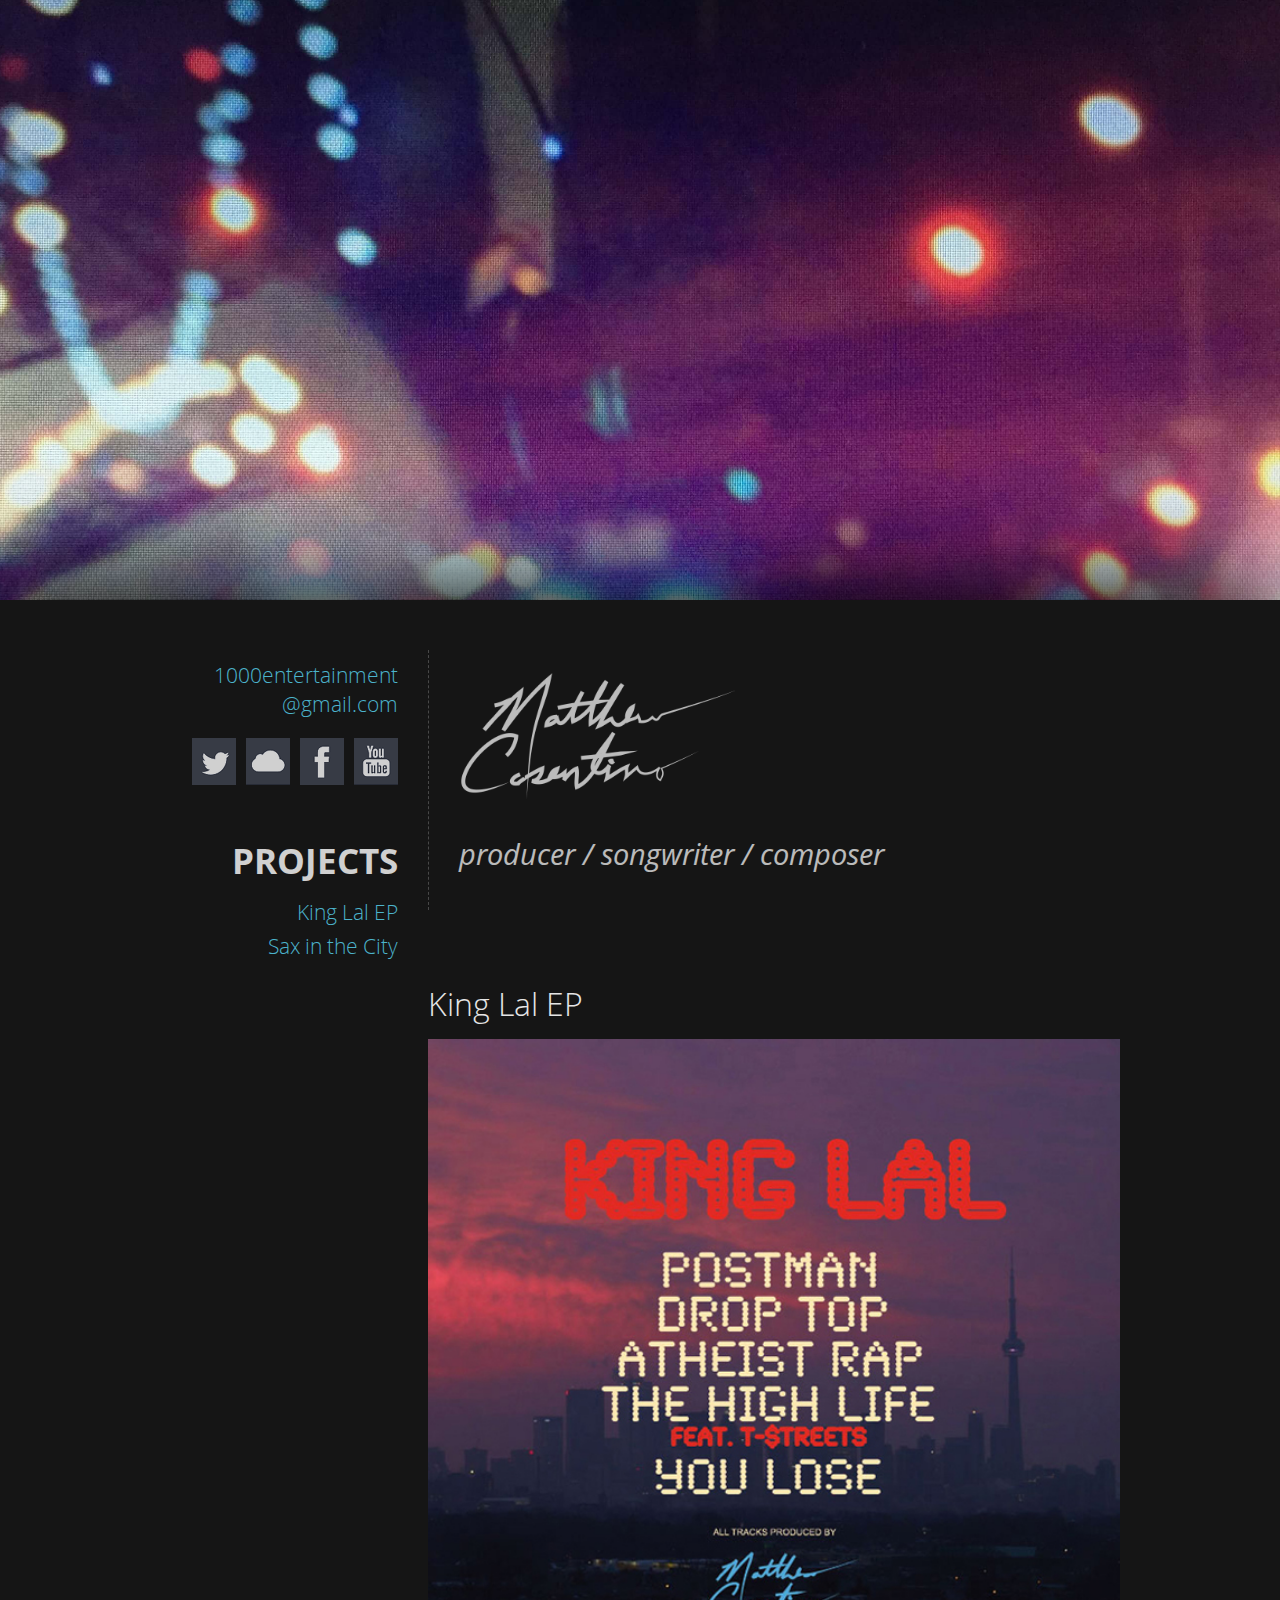
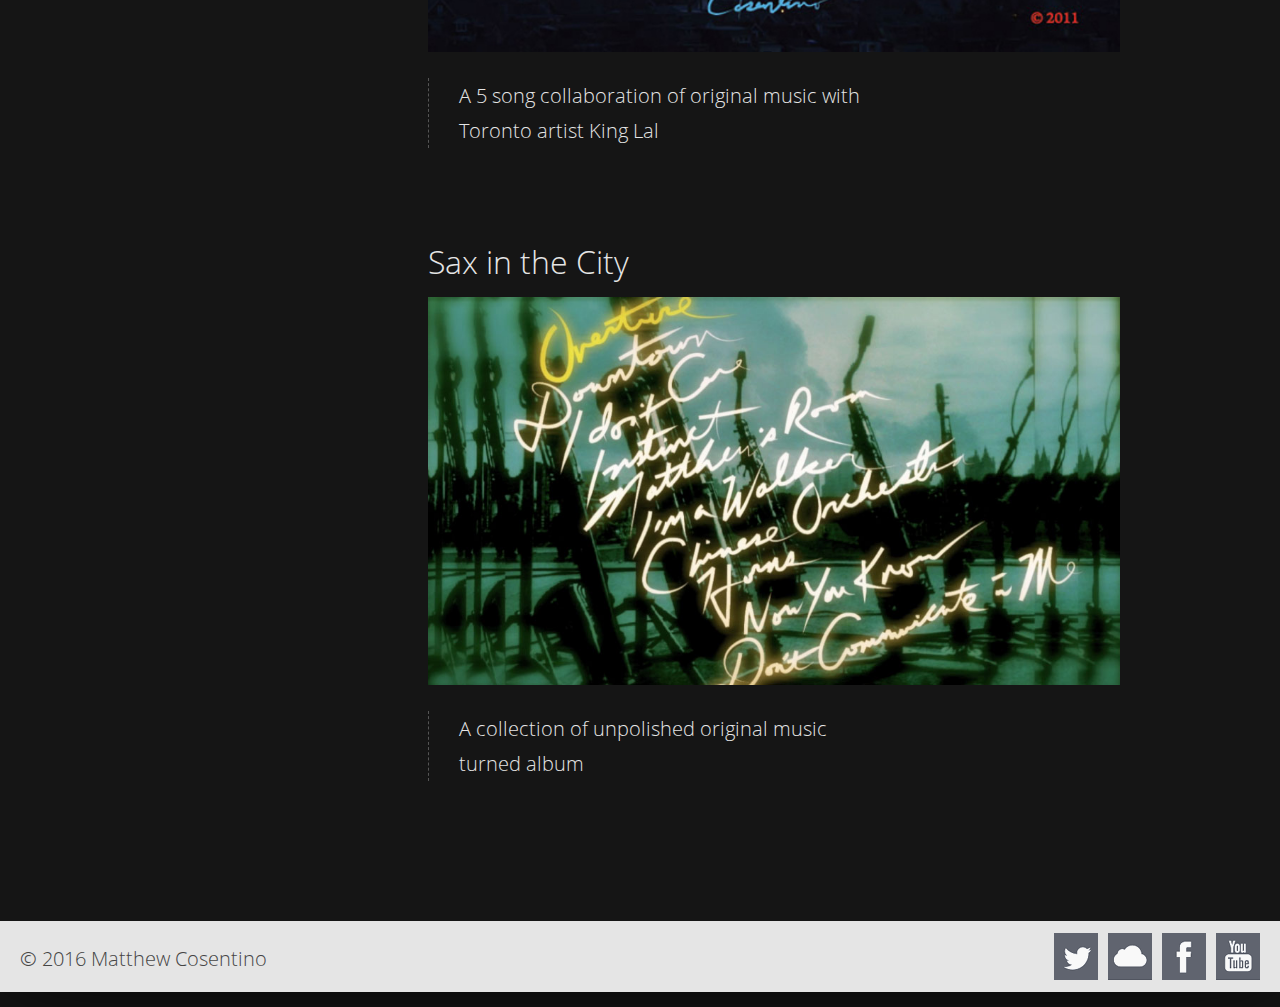
<file: index.html>
<!DOCTYPE html>
<html lang="en">
	<head>
		<meta charset="utf-8">
		<meta name="viewport" content="user-scalable=no, initial-scale=1, maximum-scale=1, minimum-scale=1, width=device-width">
		
		<title>Matthew Cosentino</title>
		<link rel="stylesheet" type="text/css" href="css/layout.css" />
		<link rel="stylesheet" type="text/css" href="css/theme.css" />
	</head>
	<body>
		<header>
			<img src="assets/header.jpg" alt="Matthew Consentino" />
		</header>
		<div class="Wrapper">
		<section class="Content">
			<aside>
				<div class="Contact">
					<div class="Email">
						<a href="mailto:1000entertainment@gmail.com">1000entertainment<br />@gmail.com</a>
					</div>
					<menu class="SocialLinks">
						<li>
							<a href="https://www.youtube.com/channel/UC0ptZTEW4P1h0CgEtrtGnBw/videos" title="Youtube" rel="nofollow">
								<img src="assets/icons/youtube.png" />
							</a>
						</li>
						<li>
							<a href="https://www.facebook.com/pages/Matthew-Cosentino-Producer/614988821902700" title="Facebook" rel="nofollow">
								<img src="assets/icons/facebook.png" />
							</a>
						</li>
						<li>
							<a href="https://www.soundcloud.com/1000melodies" title="Soundcloud" rel="nofollow">
								<img src="assets/icons/soundcloud.png" />
							</a>
						</li>
						<li>
							<a href="https://twitter.com/1000melodies" title="Twitter" rel="nofollow">
								<img src="assets/icons/twitter.png" />
							</a>
						</li>
					</menu>
				</div>
				
				<div class="Projects">
					<h2>Projects</h2>
					<nav>
						<li><a href="#king-lal">King Lal EP</a></li>
						<li><a href="#sax-in-the-city">Sax in the City</a></li>
					</nav>
				</div>
			</aside>
			
			<!-- List of articles: -->
			<section class="Projects">
				<blockquote>
					<img src="assets/matthew-consentino-logo_light.png" style="display:block; width:60%; margin-bottom:20px;" />
					producer / songwriter / composer
				</blockquote>
				
				<article>
					<h1><a name="king-lal">King Lal EP</a></h1>
					<div class="Header">
						<!-- VIDEO -->
						<div class="Video" id="NxnRT4-DLws" width="100%" height="390"></div>
						<img src="assets/king-lal-02.jpg" />
					</div>
					<section class="Info">
						<p>
							A 5 song collaboration of original music with Toronto
							artist King Lal
						</p>
						<!-- VIDEO -->
						<div class="Video" id="hlbVFUhHkY0" width="100%" height="240"></div>
					</section>
				</article>
				
				<article>
					<h1><a name="sax-in-the-city">Sax in the City</a></h1>
					<div class="Header">
						<!-- VIDEO -->
						<div class="Video" id="PRXDmzLl4oU" width="100%" height="390"></div>
						<img src="assets/sax-02.jpg" />
					</div>
					<section class="Info">
						<p>
							A collection of unpolished original music turned album
						</p>
						<!-- VIDEO -->
						<div class="Video" id="ABYwDNFXPqI" width="100%" height="236"></div>
					</section>
				</article>
			</section>
		</section>
		<footer>
			<span>&copy; 2016 Matthew Cosentino</span>
			<menu class="SocialLinks">
				<li>
					<a href="https://www.youtube.com/channel/UC0ptZTEW4P1h0CgEtrtGnBw/videos" title="Youtube" rel="nofollow">
						<img src="assets/icons/youtube.png" />
					</a>
				</li>
				<li>
					<a href="https://www.facebook.com/pages/Matthew-Cosentino-Producer/614988821902700" title="Facebook" rel="nofollow">
						<img src="assets/icons/facebook.png" />
					</a>
				</li>
				<li>
					<a href="https://www.soundcloud.com/1000melodies" title="Soundcloud" rel="nofollow">
						<img src="assets/icons/soundcloud.png" />
					</a>
				</li>
				<li>
					<a href="https://twitter.com/1000melodies" title="Twitter" rel="nofollow">
						<img src="assets/icons/twitter.png" />
					</a>
				</li>
			</menu>
		</footer>
		</div>
		
		<script type="text/javascript" src="js/index.js"></script>
		<script type="text/javascript">
			var tag = document.createElement('script');
			tag.src = 'https://www.youtube.com/iframe_api';
			var firstScriptTag = document.getElementsByTagName('script')[0];
			firstScriptTag.parentNode.insertBefore(tag, firstScriptTag);
			
			var _videos = document.getElementsByClassName('Video');
			function onYouTubeIframeAPIReady() {
				var vids = Array.from(_videos);
				vids.forEach(function(vid) {
					var player = new YT.Player(vid.id, {
						width: vid.getAttribute('width'),
						height: vid.getAttribute('height'),
						videoId: vid.id
					});
				});
			}
		</script>
	</body>
</html>
</file>
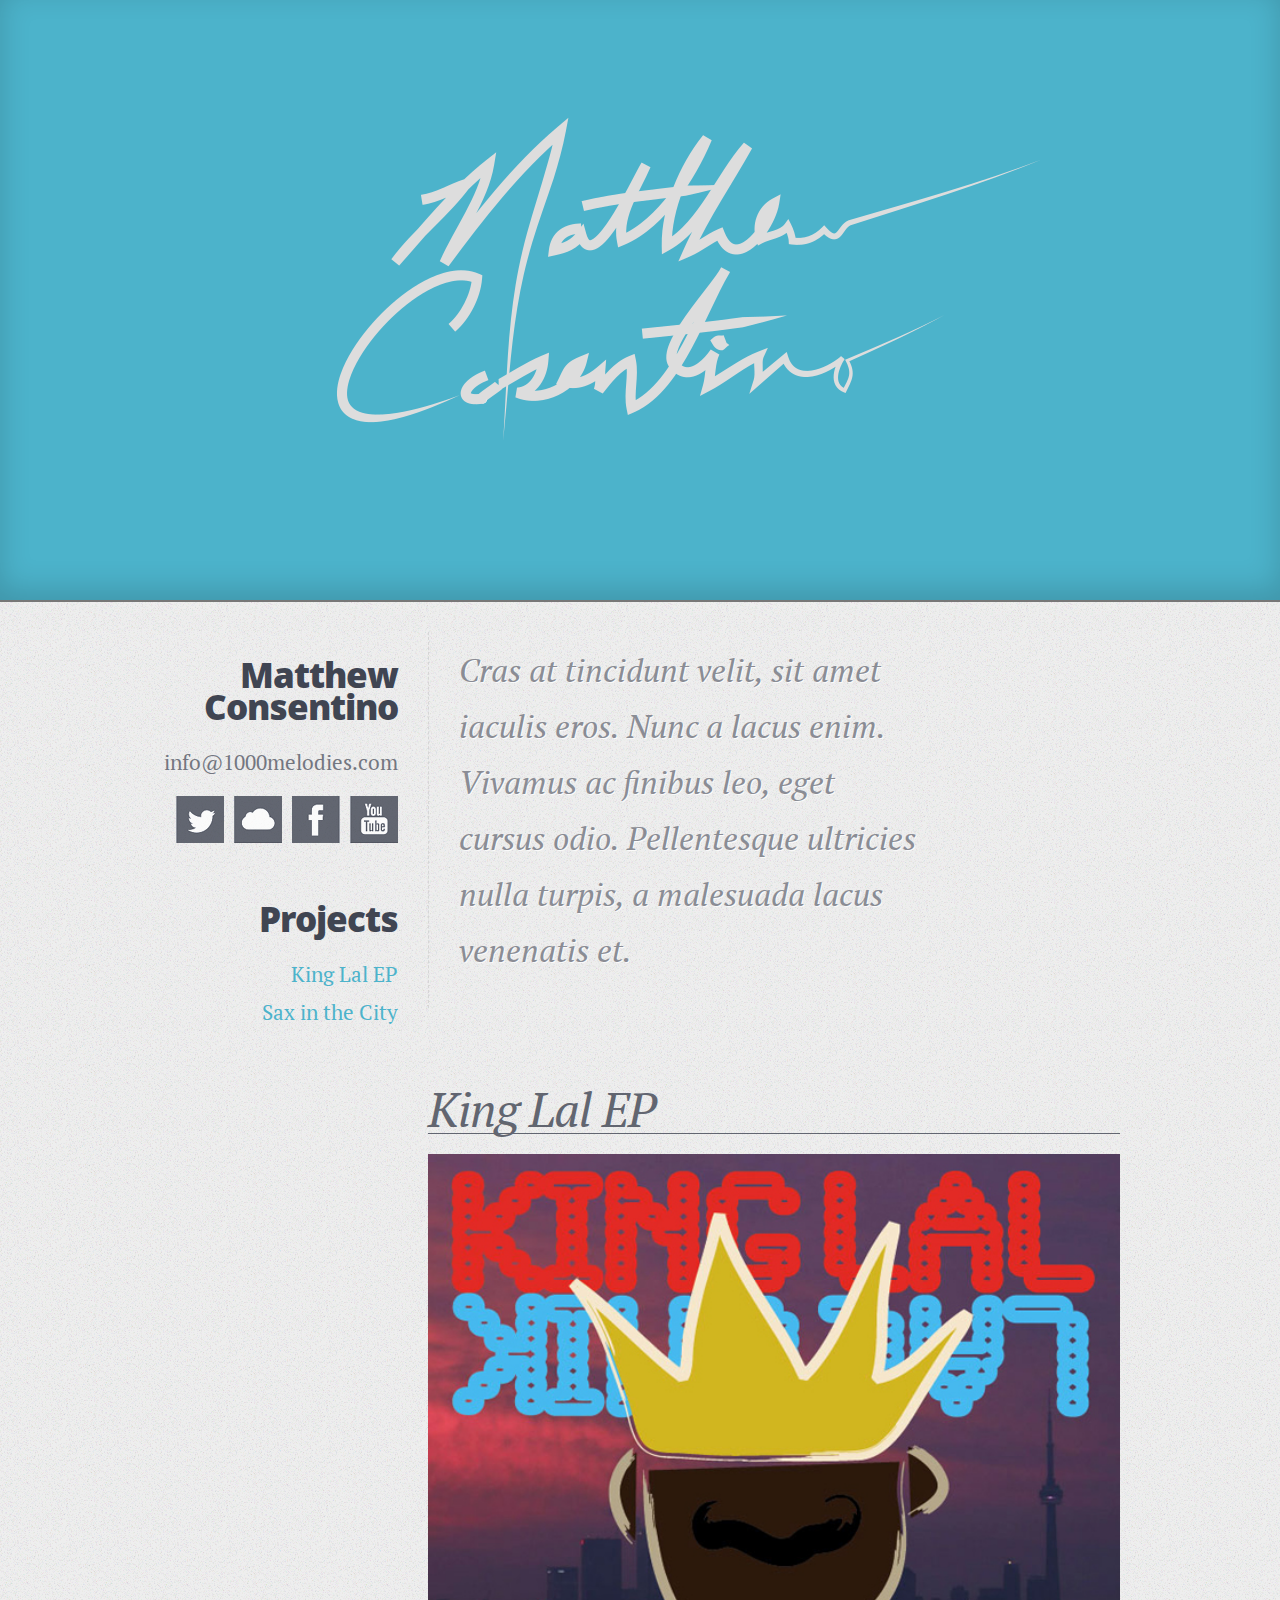
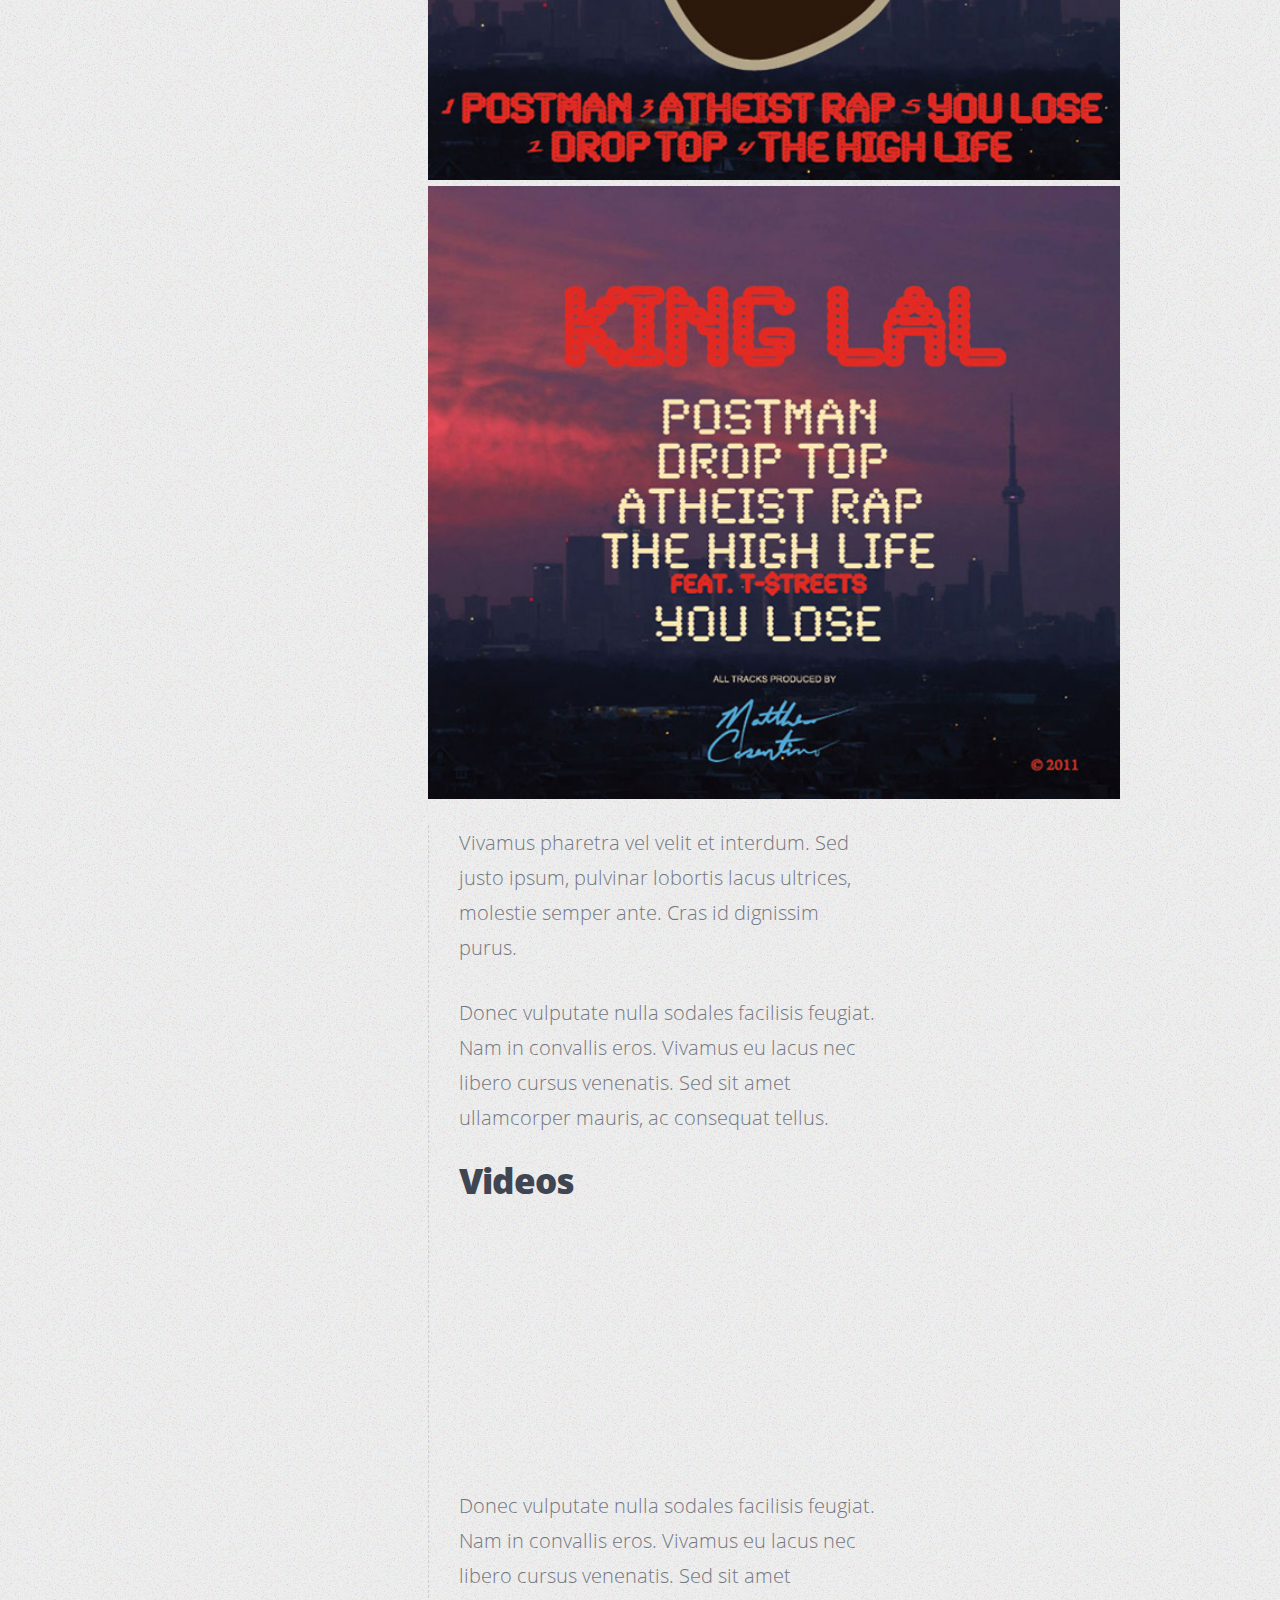
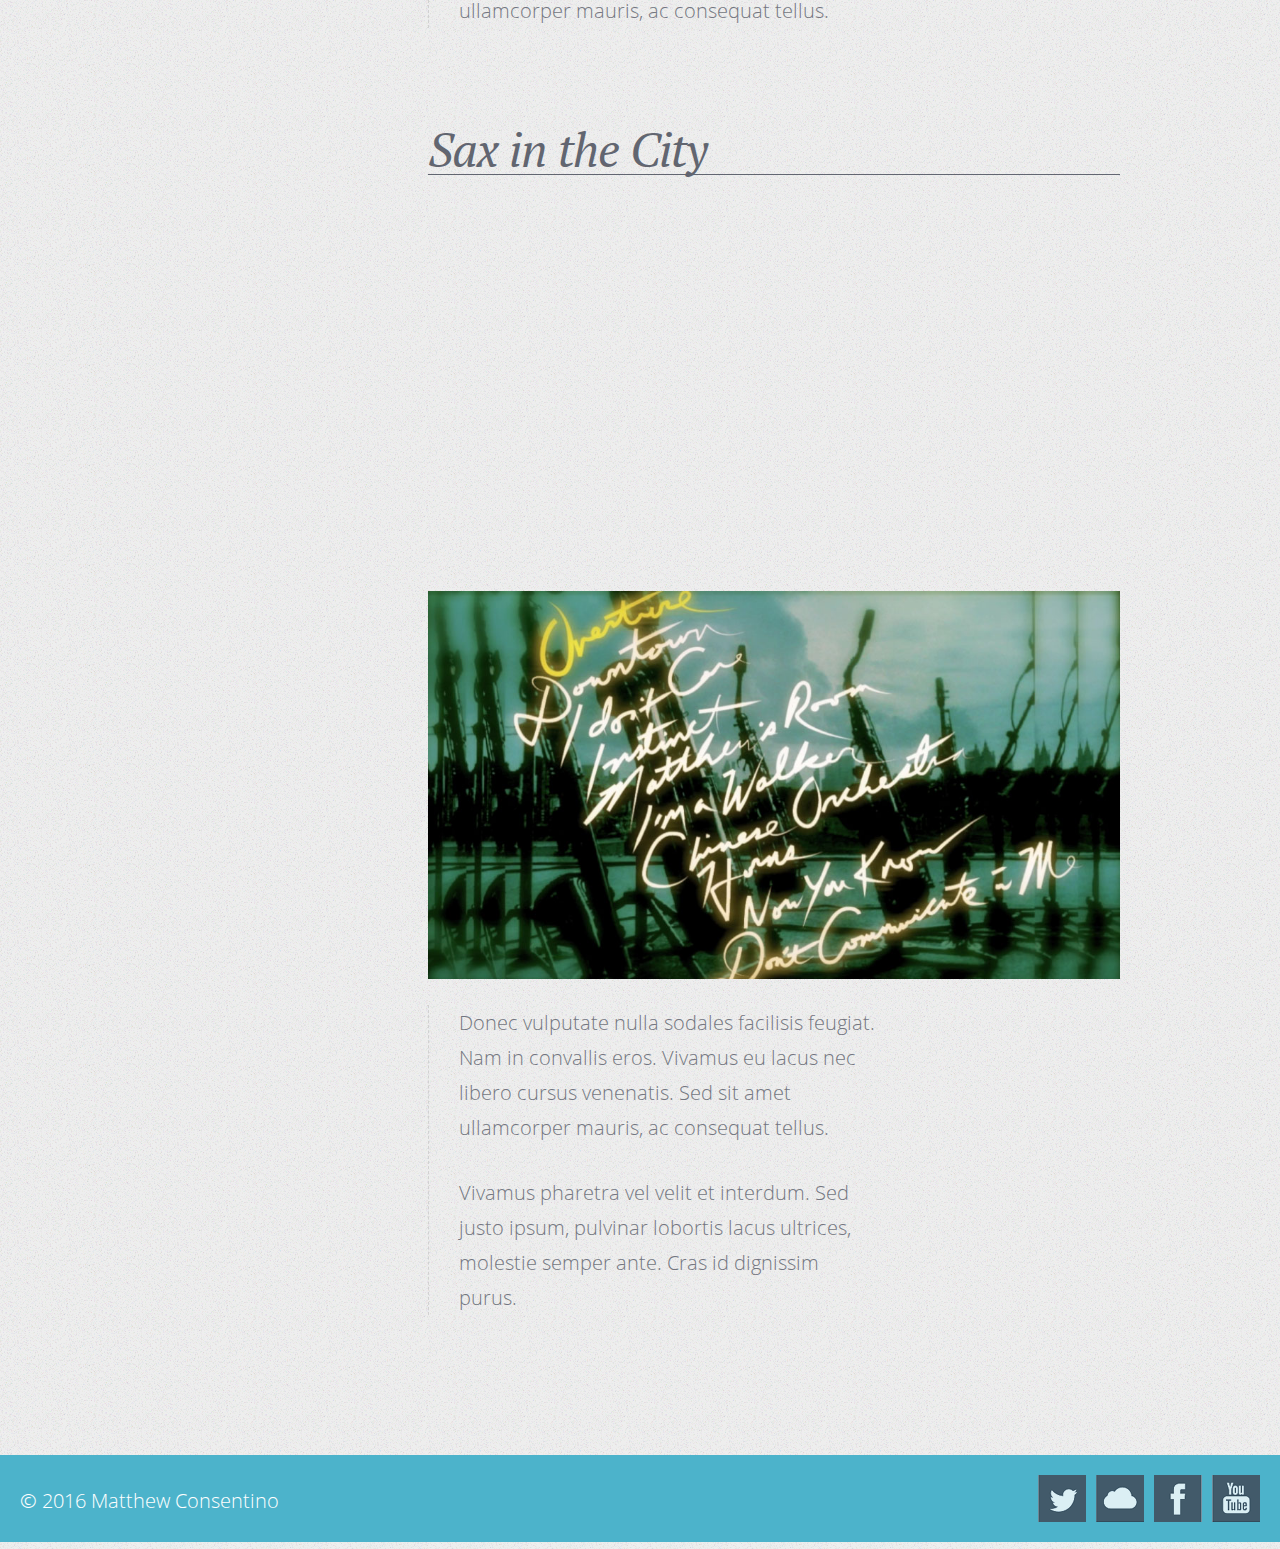
<file: www/index.html>
<!DOCTYPE html>
<html lang="en">
	<head>
		<meta charset="utf-8">
		<meta name="viewport" content="user-scalable=no, initial-scale=1, maximum-scale=1, minimum-scale=1, width=device-width">
		
		<title>Matthew Consentino</title>
		<link rel="stylesheet" type="text/css" href="css/layout.css" />
		<link rel="stylesheet" type="text/css" href="css/theme.css" />
	</head>
	<body>
		<header>
			<h1>
				<img src="assets/matthew-consentino-logo.png" alt="Matthew Consentino" />
			</h1>
		</header>
		<div class="Wrapper">
		<section class="Content">
			<aside>
				<div class="Contact">
					<h2>Matthew Consentino</h2>
					<div class="Email">
						info@1000melodies.com
					</div>
					<menu class="SocialLinks">
						<li>
							<a href="https://www.youtube.com/channel/UC0ptZTEW4P1h0CgEtrtGnBw/videos" title="Youtube" rel="nofollow">
								<img src="assets/icons/youtube.png" />
							</a>
						</li>
						<li>
							<a href="https://www.facebook.com/pages/Matthew-Cosentino-Producer/614988821902700" title="Facebook" rel="nofollow">
								<img src="assets/icons/facebook.png" />
							</a>
						</li>
						<li>
							<a href="https://www.soundcloud.com/1000melodies" title="Soundcloud" rel="nofollow">
								<img src="assets/icons/soundcloud.png" />
							</a>
						</li>
						<li>
							<a href="https://twitter.com/1000melodies" title="Twitter" rel="nofollow">
								<img src="assets/icons/twitter.png" />
							</a>
						</li>
					</menu>
				</div>
				
				<div class="Projects">
					<h2>Projects</h2>
					<nav>
						<li><a href="#king-lal">King Lal EP</a></li>
						<li><a href="#sax-in-the-city">Sax in the City</a></li>
					</nav>
				</div>
			</aside>
			
			<!-- List of articles: -->
			<section class="Projects">
				<blockquote>
					Cras at tincidunt velit, sit amet iaculis eros. Nunc a lacus enim. Vivamus ac finibus leo, eget cursus odio. Pellentesque ultricies nulla turpis, a malesuada lacus venenatis et.
				</blockquote>
				
				<article>
					<h1>King Lal EP</h1>
					<div class="Header">
						<img src="assets/king-lal-01.jpg" /><br />
						<img src="assets/king-lal-02.jpg" />
					</div>
					<section class="Info">
						<p>
							Vivamus pharetra vel velit et interdum. Sed justo ipsum, pulvinar lobortis lacus ultrices, molestie semper ante. Cras id dignissim purus.
						</p>
						<p>
							Donec vulputate nulla sodales facilisis feugiat. Nam in convallis eros. Vivamus eu lacus nec libero cursus venenatis. Sed sit amet ullamcorper mauris, ac consequat tellus.
						</p>
						<h2>Videos</h2>
						<!-- <iframe width="100%" height="236" src="https://www.youtube.com/embed/NxnRT4-DLws" frameborder="0" allowfullscreen></iframe> -->
						<iframe width="100%" height="240" src="https://www.youtube.com/embed/hlbVFUhHkY0" frameborder="0" allowfullscreen></iframe>
						<p>
							Donec vulputate nulla sodales facilisis feugiat. Nam in convallis eros. Vivamus eu lacus nec libero cursus venenatis. Sed sit amet ullamcorper mauris, ac consequat tellus.
						</p>
					</section>
				</article>
				
				<article>
					<h1>Sax in the City</h1>
					<div class="Header">
						<iframe width="100%" height="390" src="https://www.youtube.com/embed/PRXDmzLl4oU" frameborder="0" allowfullscreen></iframe>
						<img src="assets/sax-02.jpg" />
					</div>
					<section class="Info">
						<p>
							Donec vulputate nulla sodales facilisis feugiat. Nam in convallis eros. Vivamus eu lacus nec libero cursus venenatis. Sed sit amet ullamcorper mauris, ac consequat tellus.
						</p>
						<p>
							Vivamus pharetra vel velit et interdum. Sed justo ipsum, pulvinar lobortis lacus ultrices, molestie semper ante. Cras id dignissim purus.
						</p>
						<!-- <iframe width="100%" height="236" src="https://www.youtube.com/embed/ABYwDNFXPqI" frameborder="0" allowfullscreen></iframe> -->
					</section>
				</article>
			</section>
		</section>
		<footer>
			<span>&copy; 2016 Matthew Consentino</span>
			<menu class="SocialLinks">
				<li>
					<a href="https://www.youtube.com/channel/UC0ptZTEW4P1h0CgEtrtGnBw/videos" title="Youtube" rel="nofollow">
						<img src="assets/icons/youtube.png" />
					</a>
				</li>
				<li>
					<a href="https://www.facebook.com/pages/Matthew-Cosentino-Producer/614988821902700" title="Facebook" rel="nofollow">
						<img src="assets/icons/facebook.png" />
					</a>
				</li>
				<li>
					<a href="https://www.soundcloud.com/1000melodies" title="Soundcloud" rel="nofollow">
						<img src="assets/icons/soundcloud.png" />
					</a>
				</li>
				<li>
					<a href="https://twitter.com/1000melodies" title="Twitter" rel="nofollow">
						<img src="assets/icons/twitter.png" />
					</a>
				</li>
			</menu>
		</footer>
		</div>
		<script type="text/javascript" src="js/index.js"></script>
	</body>
</html>
</file>
<file: css/layout.css>
body {
	font-size:15pt;
	padding:0;
	margin:0;
}

img {
	width:100%;
}

h1, h2, h3, h4, h5, h6 {
	margin:0.5em 0 0.6125em;
}

h1 {
	font-size:24pt;
}

h2 {
	font-size:26pt;
}

blockquote {
	padding:10px 0 30px 30px;
	margin:-10px 0 30px;
	font-style:italic;
	line-height:1.75em;
	max-width:460px;
	font-size:22pt;
}

p {
	line-height:1.75em;
	margin:20px 0 30px;
}

header {
	position:relative;
	z-index:-1;
	height:80vh;
	max-height:600px;
	text-align:center;
	
	display:flex;
	flex-direction:column;
	flex-wrap:nowrap;
	justify-content:center;
	align-items: center;
	
	overflow:hidden;
}

header img {
	width:125%;
}

header span {
	display:none;
}

footer {
	padding:12px 20px 12px;
	margin:0;
}

article {
	margin:80px 0 100px;
}

article section.Info {
	max-width:420px;
	padding-left:30px;
}

aside {
	width:220px;
	text-align:right;
	margin-right:30px;
	flex-grow:1;
	flex-basis:220px;
	padding:40px 0 0;
}

nav {
	padding:0;
	margin:0 0 40px;
	list-style:none;
}

nav li {
	margin-bottom:5px;
	font-size:16pt;
}

menu {
	padding:0;
	margin:20px 0 60px;
	list-style:none;
}

menu::after {
	content:".";
	clear:both;
	display:block;
	height:0;
	visibility:hidden;
}

menu li {
	display:inline;
	float:right;
	margin-left:10px;
}

menu li a {
	display:block;
	width:44px;
	height:47px;
	overflow:hidden;
	opacity:0.8;
}

menu li a img {
	position:relative;
	left:-2px;
	width:auto;
}

menu li a:hover {
	opacity:1;
}

footer::after {
	content:".";
	display:block;
	height:0;
	visibility:hidden;
	clear:both;
}

footer > span {
	float:left;
	display:block;
	padding-top:12px;
}

footer menu {
	margin:0;
}

section.Content {
	display:flex;
	flex-direction:row;
	flex-wrap:nowrap;
	align-items:flex-start;;
	justify-content:flex-start;
	
	position:relative;
	z-index:1;
	
	min-height:20vh;
	max-width:960px;
	margin:0 auto;
	padding:20px 0 0;
}

section.Projects {
	flex-grow:3;
	flex-basis:calc(100% - 320px);
	padding:40px 0;
}

.Email {
	font-size:16pt;
}

@media (max-width:999px) {
	section.Content {
		display:block;
		padding:0 20px;
	}
	
	aside {
		width:auto;
		float:right;
		clear:left;
		margin-right:0;
		margin-left:30px;
		max-width:240px;
		padding-top:20px;
	}
	
	blockquote {
		border:none !important;
		padding-left:0;
	}
}

@media (max-width:669px) {
	blockquote {
		font-size:18pt;
	}
	
	h1 {
		font-size:18pt;
	}
	
	h2 {
		font-size:22pt;
	}
	
	.Email {
		font-size:14pt;
	}
	
	aside nav li {
		font-size:14pt;
	}
	
	header {
		max-height:460px;
	}
}

@media (max-width:574px) {
	aside {
		width:auto;
		clear:none;
		float:none;
		max-width:none;
		margin:0;
	}
	
	aside::after {
		content:".";
		clear:both;
		display:block;
		height:0;
		visibility:hidden;
	}
	
	aside .Contact {
		float:right;
		max-width:240px;
	}
	
	aside .Projects {
		float:left;
		text-align:left;
		margin-right:20px;
	}
	
	aside nav, aside menu {
		margin-bottom:0;
	}
	
	blockquote {
		margin:0;
		padding:0;
		font-size:15pt;
	}
	
	article {
		margin-top:60px;
	}
	
	section.Info {
		padding:0 !important;
		border:none !important;
	}
	
	header {
		max-height:320px;
	}
}

@media (max-width:559px) {
	footer span {
		float:none;
		padding:0 0 10px 0;
	}
	
	footer menu li {
		float:left;
		margin:0 10px 0 0;
	}
}

@media (max-width:439px) {
	aside::after {
		clear:none;
	}
	
	aside .Projects {
		float:none;
	}
	
	aside .Contact {
		float:none;
		text-align:left;
		margin-bottom:40px;
	}
	
	aside .Contact li {
		float:left;
		margin:0 10px 0 0;
	}
	
	header {
		max-height:280px;
	}
}
</file>
<file: css/theme.css>
/*

	FONTS, BABY

*/

/* Open Sans - Light */
@font-face {
	font-family:"Open Sans";
	font-style:normal;
	font-weight:lighter;
	src:url("fonts/Open_Sans/OpenSans-Light.ttf");
}
/* Open Sans - Light Italic */
@font-face {
	font-family:"Open Sans";
	font-style:italic;
	font-weight:lighter;
	src:url("fonts/Open_Sans/OpenSans-LightItalic.ttf");
}

/* Open Sans - Regular */
@font-face {
	font-family:"Open Sans";
	font-style:normal;
	font-weight:normal;
	("fonts/Open_Sans/OpenSans-Regular.ttf");
}
/* Open Sans - Regular Italic */
@font-face {
	font-family:"Open Sans";
	font-style:italic;
	font-weight:normal;
	src:url("fonts/Open_Sans/OpenSans-Italic.ttf");
}

/* Open Sans - Bold */
@font-face {
	font-family:"Open Sans";
	font-style:normal;
	font-weight:bold;
	src:url("fonts/Open_Sans/OpenSans-Bold.ttf");
}
/* Open Sans - Bold Italic */
@font-face {
	font-family:"Open Sans";
	font-style:italic;
	font-weight:bold;
	src:url("fonts/Open_Sans/OpenSans-BoldItalic.ttf");
}

/* Open Sans - ExtraBold */
@font-face {
	font-family:"Open Sans";
	font-style:normal;
	font-weight:900;
	src:url("fonts/Open_Sans/OpenSans-ExtraBold.ttf");
}
/* Open Sans - ExtraBold Italic */
@font-face {
	font-family:"Open Sans";
	font-style:italic;
	font-weight:900;
	src:url("fonts/Open_Sans/OpenSans-ExtraBoldItalic.ttf");
}

/* PT Serif - Regular */
@font-face {
	font-family:"PT Serif";
	font-style:normal;
	font-weight:normal;
	src:url("fonts/PT_Serif/PT_Serif-Web-Regular.ttf");
}
/* PT Serif - Italic */
@font-face {
	font-family:"PT Serif";
	font-style:italic;
	font-weight:normal;
	src:url("fonts/PT_Serif/PT_Serif-Web-Italic.ttf");
}

/* PT Serif - Bold */
/*@font-face {
	font-family:"PT Serif";
	font-style:normal;
	font-weight:bold;
	src:url("fonts/PT_Serif/PT_Serif-Web-Bold.ttf");
}*/
/* PT Serif - Bold Italic */
/*@font-face {
	font-family:"PT Serif";
	font-style:italic;
	font-weight:bold;
	src:url("fonts/PT_Serif/PT_Serif-Web-BoldItalic.ttf");
}*/


/*

	TIME TO THEME IT UP, YO.

*/
body {
	font-family:"Open Sans", "OpenSans", Helvetica, Arial, sans-serif;
	/*color:#737680;*/
	color:#e5e5e5;
}

body, .Content {
	background-color:#151515;
}

h1, h3, h5 {
	/*font-family:"PT Serif", Georgia, serif;*/
	/*font-style:italic;*/
	font-weight:normal;
}

h2, h4, h6 {
	font-family:"Open Sans", "OpenSans", Helvetica, Arial, sans-serif !important;
	font-weight:bold;
	font-style:normal;
	text-transform:uppercase;
	opacity:0.9;
}

h1, h2, h3 {
	/*color:#404552;*/
	color:#e5e5e5;
	line-height:0.9em;
	/*letter-spacing:-1px;*/
}

a {
	color:#4cb3cb;
	text-decoration:none;
}

a[name] {
	color:#e5e5e5;
}

a img {
	border:none;
}

a:hover {
	text-decoration:underline;
}

blockquote {
	/*font-family:"PT Serif", Georgia, serif;*/
	font-weight:normal;
	font-style:italic;
	opacity:0.8;
	color:#e5e5e5;
	/*text-shadow:1px 1px 0 #fff;*/
}

header {
	background-color:#151515;
}

footer {
	color:#454545;
	background-color:#e5e5e5;
}

article h1 {
	margin-bottom:20px;
}

aside {
	/*font-family:"PT Serif", Georgia, serif;*/
	font-weight:normal;
}

section.Info, blockquote {
	border-left:1px dashed #555;
}

.Wrapper {
	box-shadow:0 -16px 100px rgba(0, 0, 0, 0.96);
}
</file>
<file: www/css/layout.css>
body {
	font-size:15pt;
	padding:0;
	margin:0;
}

img {
	width:100%;
}

h1, h2, h3, h4, h5, h6 {
	margin:0.5em 0 0.75em;
}

h1 {
	font-size:36pt;
}

h2 {
	font-size:26pt;
}

blockquote {
	padding:10px 0 30px 30px;
	margin:-10px 0 30px;
	font-style:italic;
	line-height:1.75em;
	max-width:460px;
	font-size:24pt;
}

p {
	line-height:1.75em;
	margin:20px 0 30px;
}

header {
	position:relative;
	z-index:-1;
	height:80vh;
	max-height:600px;
	text-align:center;
	
	display:flex;
	flex-direction:column;
	flex-wrap:nowrap;
	justify-content:center;
	align-items: center;
}

header h1 {
	padding-top:20px;
	margin:0;
}

header h1 img {
	width:100%;
	overflow:hidden;
}

header span {
	display:none;
}

footer {
	padding:20px;
	margin:0;
}

article {
	margin:80px 0 100px;
}

article section.Info {
	max-width:420px;
	padding-left:30px;
}

aside {
	width:220px;
	text-align:right;
	margin-right:30px;
	flex-grow:1;
	flex-basis:220px;
	padding:40px 0 0;
}

nav {
	padding:0;
	margin:0 0 40px;
	list-style:none;
}

nav li {
	margin-bottom:10px;
	font-size:16pt;
}

menu {
	padding:0;
	margin:20px 0 60px;
	list-style:none;
}

menu::after {
	content:".";
	clear:both;
	display:block;
	height:0;
	visibility:hidden;
}

menu li {
	display:inline;
	float:right;
	margin-left:10px;
}

menu li a {
	display:block;
	height:47px;
	overflow:hidden;
	opacity:0.8;
}

menu li a:hover {
	opacity:1;
}

footer::after {
	content:".";
	display:block;
	height:0;
	visibility:hidden;
	clear:both;
}

footer > span {
	float:left;
	display:block;
	padding-top:12px;
}

footer menu {
	margin:0;
}

section.Content {
	display:flex;
	flex-direction:row;
	flex-wrap:nowrap;
	align-items:flex-start;;
	justify-content:flex-start;
	
	position:relative;
	z-index:1;
	
	min-height:20vh;
	max-width:960px;
	margin:0 auto;
}

section.Projects {
	flex-grow:3;
	flex-basis:calc(100% - 320px);
	padding:40px 0;
}

.Email {
	font-size:16pt;
}

@media (max-width:999px) {
	section.Content {
		display:block;
		padding:0 20px;
	}
	
	aside {
		width:auto;
		float:right;
		clear:left;
		margin-right:0;
		margin-left:30px;
		max-width:240px;
		padding-top:20px;
	}
	
	blockquote {
		border:none !important;
		padding-left:0;
	}
}

@media (max-width:669px) {
	blockquote {
		font-size:18pt;
	}
	
	h1 {
		font-size:28pt;
	}
	
	h2 {
		font-size:22pt;
	}
	
	.Email {
		font-size:14pt;
	}
	
	aside nav li {
		font-size:14pt;
	}
	
	header {
		max-height:460px;
	}
}

@media (max-width:574px) {
	aside {
		width:auto;
		clear:none;
		float:none;
		max-width:none;
		margin:0;
	}
	
	aside::after {
		content:".";
		clear:both;
		display:block;
		height:0;
		visibility:hidden;
	}
	
	aside .Contact {
		float:right;
		max-width:240px;
	}
	
	aside .Projects {
		float:left;
		text-align:left;
		margin-right:20px;
	}
	
	aside nav, aside menu {
		margin-bottom:0;
	}
	
	blockquote {
		margin:0;
		padding:0;
	}
	
	article {
		margin-top:60px;
	}
	
	section.Info {
		padding:0 !important;
		border:none !important;
	}
	
	header {
		max-height:320px;
	}
}

@media (max-width:559px) {
	footer span {
		float:none;
		padding:0 0 20px 0;
	}
	
	footer menu li {
		float:left;
		margin:0 10px 0 0;
	}
}

@media (max-width:439px) {
	aside::after {
		clear:none;
	}
	
	aside .Projects {
		float:none;
	}
	
	aside .Contact {
		float:none;
		text-align:left;
		margin-bottom:40px;
	}
	
	aside .Contact li {
		float:left;
		margin:0 10px 0 0;
	}
	
	header {
		max-height:280px;
	}
}
</file>
<file: www/css/theme.css>
/*

	FONTS, BABY

*/

/* Open Sans - Light */
@font-face {
	font-family:"Open Sans";
	font-style:normal;
	font-weight:lighter;
	src:url("fonts/Open_Sans/OpenSans-Light.ttf");
}
/* Open Sans - Light Italic */
@font-face {
	font-family:"Open Sans";
	font-style:italic;
	font-weight:lighter;
	src:url("fonts/Open_Sans/OpenSans-LightItalic.ttf");
}

/* Open Sans - Regular */
@font-face {
	font-family:"Open Sans";
	font-style:normal;
	font-weight:normal;
	("fonts/Open_Sans/OpenSans-Regular.ttf");
}
/* Open Sans - Regular Italic */
@font-face {
	font-family:"Open Sans";
	font-style:italic;
	font-weight:normal;
	src:url("fonts/Open_Sans/OpenSans-Italic.ttf");
}

/* Open Sans - Bold */
@font-face {
	font-family:"Open Sans";
	font-style:normal;
	font-weight:bold;
	src:url("fonts/Open_Sans/OpenSans-Bold.ttf");
}
/* Open Sans - Bold Italic */
@font-face {
	font-family:"Open Sans";
	font-style:italic;
	font-weight:bold;
	src:url("fonts/Open_Sans/OpenSans-BoldItalic.ttf");
}

/* Open Sans - ExtraBold */
@font-face {
	font-family:"Open Sans";
	font-style:normal;
	font-weight:900;
	src:url("fonts/Open_Sans/OpenSans-ExtraBold.ttf");
}
/* Open Sans - ExtraBold Italic */
@font-face {
	font-family:"Open Sans";
	font-style:italic;
	font-weight:900;
	src:url("fonts/Open_Sans/OpenSans-ExtraBoldItalic.ttf");
}

/* PT Serif - Regular */
@font-face {
	font-family:"PT Serif";
	font-style:normal;
	font-weight:normal;
	src:url("fonts/PT_Serif/PT_Serif-Web-Regular.ttf");
}
/* PT Serif - Italic */
@font-face {
	font-family:"PT Serif";
	font-style:italic;
	font-weight:normal;
	src:url("fonts/PT_Serif/PT_Serif-Web-Italic.ttf");
}

/* PT Serif - Bold */
@font-face {
	font-family:"PT Serif";
	font-style:normal;
	font-weight:bold;
	src:url("fonts/PT_Serif/PT_Serif-Web-Bold.ttf");
}
/* PT Serif - Bold Italic */
@font-face {
	font-family:"PT Serif";
	font-style:italic;
	font-weight:bold;
	src:url("fonts/PT_Serif/PT_Serif-Web-BoldItalic.ttf");
}


/*

	TIME TO THEME IT UP, YO.

*/
body {
	font-family:"Open Sans", "OpenSans", Helvetica, Arial, sans-serif;
	color:#737680;
}

body, .Content {
	background-color:#eee;
	background-image:url([data-uri])
}

h1, h3, h5 {
	font-family:"PT Serif", Georgia, serif;
	font-style:italic;
	font-weight:normal;
}

h2, h4, h6 {
	font-family:"Open Sans", "OpenSans", Helvetica, Arial, sans-serif !important;
	font-weight:900;
	font-style:normal;
}

h1, h2, h3 {
	color:#404552;
	line-height:0.9em;
	letter-spacing:-1px;
}

a {
	color:#4cb3cb;
	text-decoration:none;
}

a img {
	border:none;
}

a:hover {
	text-decoration:underline;
}

blockquote {
	font-family:"PT Serif", Georgia, serif;
	font-weight:normal;
	font-style:italic;
	opacity:0.8;
	text-shadow:1px 1px 0 #fff;
}

header {
	box-shadow:inset 0 -10px 30px rgba(0, 0, 0, 0.17);
	border-bottom:2px solid #777;
}

header, footer {
	color:#fff;
	background-color:#4cb3cb;
	background-repeat:repeat;
}

article h1 {
	margin-bottom:20px;
	border-bottom:1px solid;
	padding-bottom:2px;
	opacity:0.8;
}

aside {
	font-family:"PT Serif", Georgia, serif;
	font-weight:normal;
}

section.Info, blockquote {
	border-left:1px dashed #d1d1d1;
}
</file>
